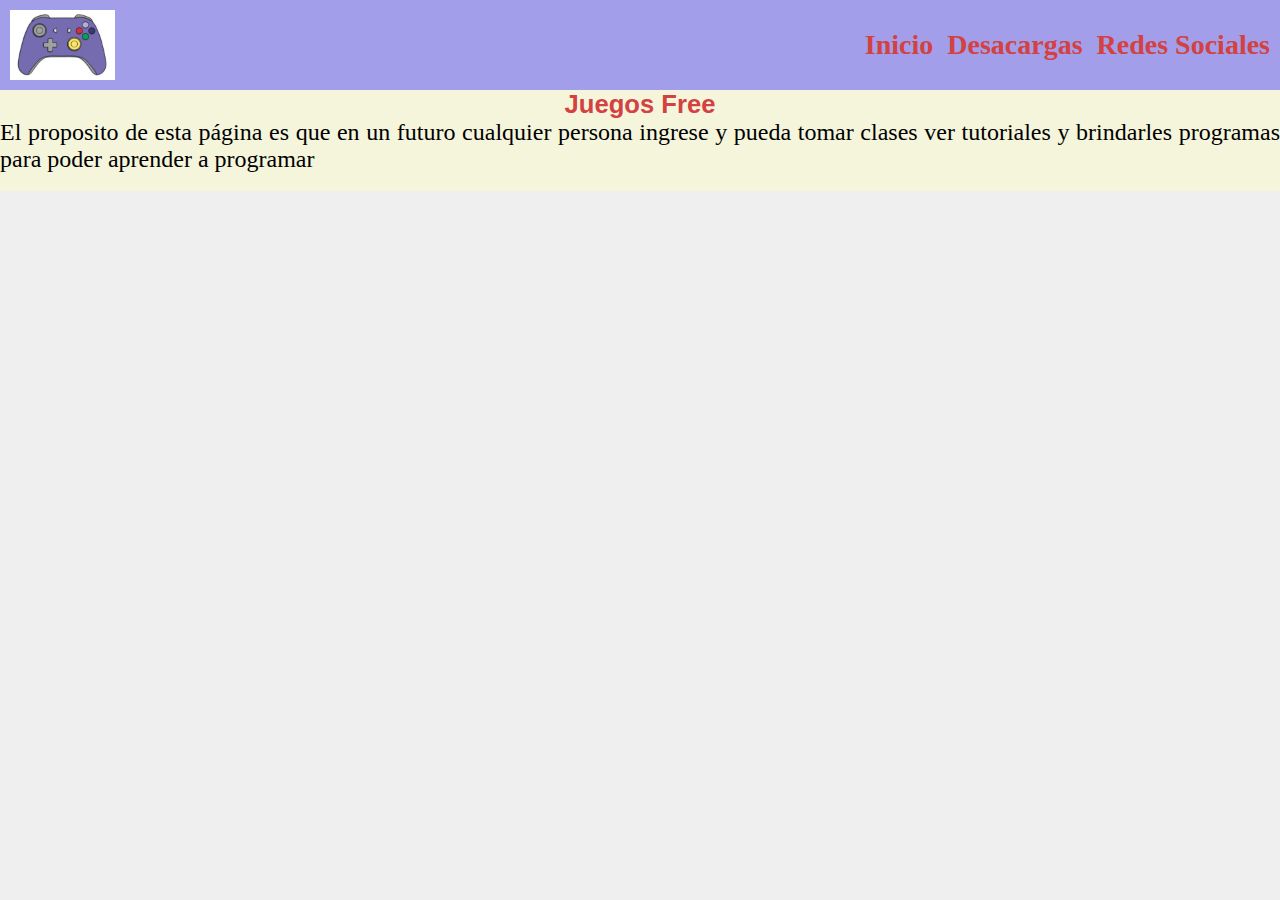
<file: index.html>
<!DOCTYPE html>
<html lang="en">
<head>
  <meta charset="UTF-8">
  <meta name="viewport" content="width=device-width, initial-scale=1.0">
  <link rel="stylesheet" href="style.css">
  <title>Programing</title>
  <link rel="icon" href="https://encrypted-tbn0.gstatic.com/images?q=tbn:ANd9GcRPKkcgvqPHqZVrSZ3LwvC0hTbvtDcwoYuBC3oGHi90SlbGyt0&s" type="imagen/png">
</head>
<body>
  <header>
    <img id="logo" src="game.jpg" alt="Logo de tu sitio web">

    <nav class="menu">
      <ul  class="menu">
         <li><a href="index.html">Inicio</a></li>
         <li><a href="descargar.html">Desacargas</a></li>
         <li><a href="contactos.html">Redes Sociales</a></li>
      </ul>
    </nav>
  </header>
  <div id="inicio">
    <h1 id="title">Juegos Free</h1>
    <p id="primer_parrafo">
        El proposito de esta página es que en un futuro cualquier persona ingrese y pueda tomar clases ver tutoriales y brindarles programas para poder aprender a programar
    </p>
    <br>
    

  </div>
  <div>

  </div>
</body>
</html>
</file>
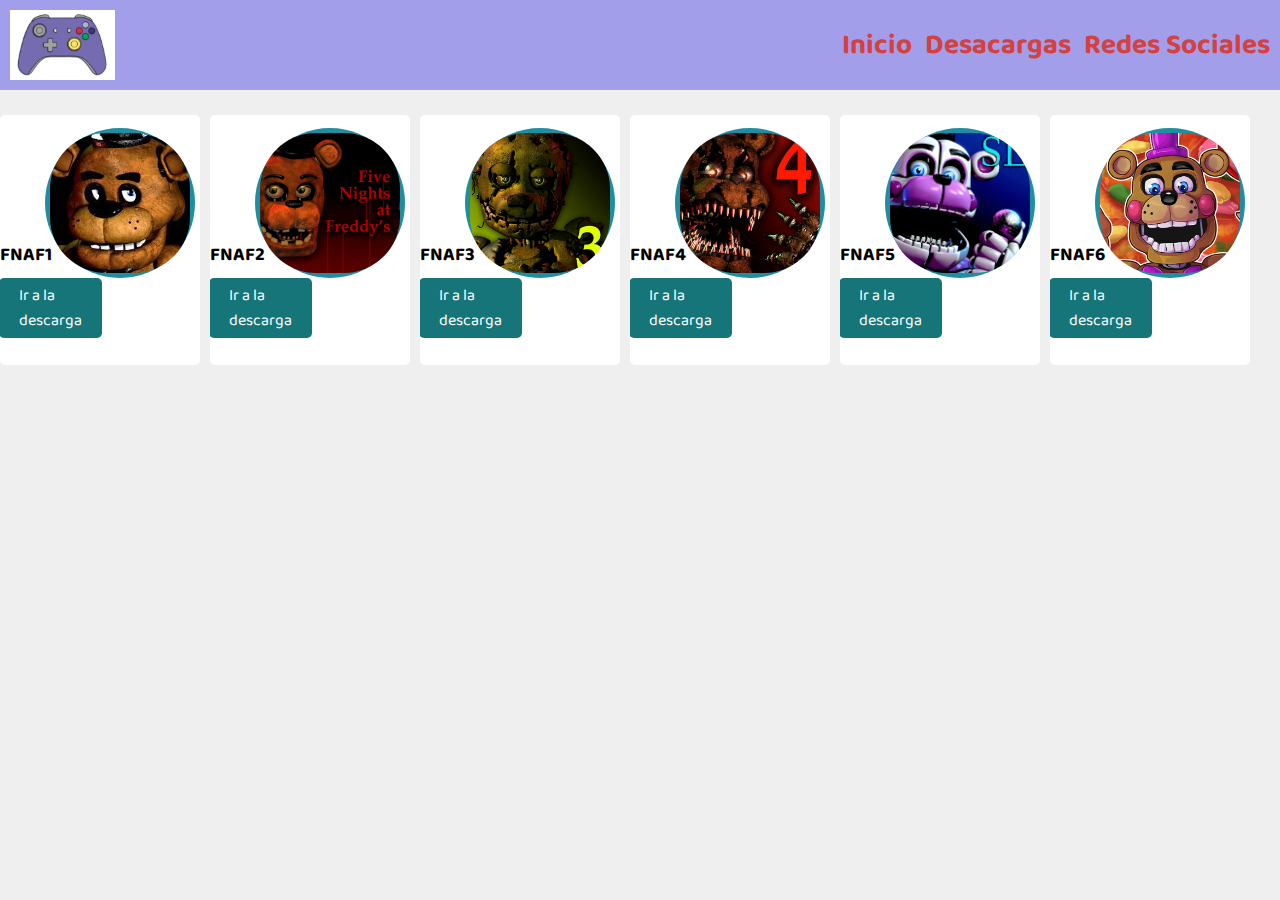
<file: descargar.html>
<!DOCTYPE html>
<html lang="en">
    <head>
        <meta charset="UTF-8">
        <meta name="viewport" content="width=device-width, initial-scale=1.0">
        <link rel="stylesheet" href="style.css">
        <link rel="preconnect" href="https://fonts.googleapis.com">
        <link rel="preconnect" href="https://fonts.gstatic.com" crossorigin>
        <link href="https://fonts.googleapis.com/css2?family=Baloo+2:wght@400;500;600;700;800&family=Roboto:ital,wght@0,100;0,300;0,400;0,500;1,100;1,300;1,400&display=swap" rel="stylesheet">
        <title>Play Games</title>
    </head>
<body>
    <header>
        <img id="logo" src="game.jpg" alt="Logo de tu sitio web">
    
        <nav class="menu">
          <ul  class="menu">
             <li><a href="index.html">Inicio</a></li>
             <li><a href="descargar.html">Desacargas</a></li>
             <li><a href="contactos.html">Redes Sociales</a></li>
          </ul>
        </nav>
    </header>
    <br>

    <div class="cards">
        <!--Five Nights at Freddy 1-->
        <div class="card">
            <div class="head">
                <div class="circle">
                    <div class="img">
                        <img src="juego1.jpg" alt="">
                    </div>
                </div>
            </div>
        
            <div class="description">
                <h3>FNAF1</h3>
            </div>
            <div class="contact">
                <a href="https://www.mediafire.com/file/rmodvm58m8kzj21/FiveNightsatFreddys.exe/file">Ir a la descarga</a>
            </div>
        </div>

        <!--Five Nights at Freddy 2-->
        <div class="card">
            <div class="head">
                <div class="circle">
                    <div class="img">
                        <img src="juego2.webp" alt="">
                    </div>
                </div>
            </div>
        
            <div class="description">
                <h3>FNAF2</h3>
            </div>
            <div class="contact">
                <a href="https://www.mediafire.com/file/v8a5hz248mosuc9/Five_Nights_At_Freddys_2.rar/file">Ir a la descarga</a>
            </div>
        </div>

        <!--Five Nights at Freddy 3-->
        <div class="card">
            <div class="head">
                <div class="circle">
                    <div class="img">
                        <img src="juego3.webp" alt="">
                    </div>
                </div>
            </div>
        
            <div class="description">
                <h3>FNAF3</h3>
            </div>
            <div class="contact">
                <a href="https://www.mediafire.com/file/5tvyzr4tz1lwf9p/FiveNightsatFreddys3.exe/file">Ir a la descarga</a>
            </div>
        </div>

        <!--Five Nights at Freddy 4-->
        <div class="card">
            <div class="head">
                <div class="circle">
                    <div class="img">
                        <img src="juego4.webp" alt="">
                    </div>
                </div>
            </div>
        
            <div class="description">
                <h3>FNAF4</h3>
            </div>
            <div class="contact">
                <a href="https://www.mediafire.com/file/dpu5m43suvzehq0/FNAF4_OVF2.rar/file">Ir a la descarga</a>
            </div>
        </div>

        <!--Five Nights at Freddy 5-->
        <div class="card">
            <div class="head">
                <div class="circle">
                    <div class="img">
                        <img src="juego6.png" alt="">
                    </div>
                </div>
            </div>
        
            <div class="description">
                <h3>FNAF5</h3>
            </div>
            <div class="contact">
                <a href="https://www.mediafire.com/file/jpqh04g78bpgvz4/SisterLocation.exe/file">Ir a la descarga</a>
            </div>
        </div>

        <!--Five Nights at Freddy 6-->
        <div class="card">
            <div class="head">
                <div class="circle">
                    <div class="img">
                        <img src="juego5.png" alt="">
                    </div>
                </div>
            </div>
        
            <div class="description">
                <h3>FNAF6</h3>
            </div>
            <div class="contact">
                <a href="https://www.mediafire.com/file/b180jkyyvextcmp/com.clickteam.freddyfazbearspizzeriasimulator1.0.6.apk/file">Ir a la descarga</a>
            </div>
        </div>
    </div>    
</body>
</html>
</file>
<file: style.css>
* {
    margin: 0;
    padding: 0;
    box-sizing: border-box;
    font-family: 'Baloo 2', cursive;
}

body {
    align-items: center;
    justify-content: center;
    min-height: 100vh;
    background: #efefef;
}

header {
    display: flex;
    justify-content: space-between;
    align-items: center;
    padding: 10px;
    background-color: #a29eea;
}

nav ul {
    list-style-type: none;
    margin: 0;
    padding: 0;
}

nav ul li {
    display: inline;
    margin-left: 10px;
}

nav ul li a {
    text-decoration: none;
    color: #d34141;
    font-weight: bold;
    font-size: 28px;
    transition: color 0.3s;
}

nav ul li a:hover {
    color: #ff9999;
    background-color: black;
}

#logo {
    max-width: 1000px; /* Ajusta el ancho máximo del logo según tus necesidades */
    max-height: 70px; /* Ajusta la altura máxima del logo según tus necesidades */
}

#inicio {
    box-shadow: #d34141;
    background-color: beige;
    background-position: 100%;

}

#title{
    color: #d34141;
    text-align: center;
    font-family: Arial;
    font-size: 160%;
}

#primer_parrafo{
    color: black;
    text-align: justify;
    font-family: Helvética;
    font-size: 150%;
}


.content {
    display: flex;
    flex-direction: column;
    align-items: center;
    justify-content: center;
    min-height: 100vh;
    background: #efefef;
}

.cards {
    display: flex;
    gap: 10px;
}
.card {
    position: relative;
    width: 200px;
    height: 250px;
    background: #ffffff;
    border-radius: 5px;
    overflow: hidden;
    transition: .5s;
}

.card:hover{
    box-shadow: 0 5px 15px rgba( 3, 89, 92, .5);
    transform: translateY(-15px);
}

.card .head{
    height: 125px;
    width: 100%;
    position: relative;
}

.card .head .img{
    width: 150px;
    height: 150px;
    position: absolute;
    background: #208ea1;
    padding: 5px;
    border-radius: 50%;
    bottom: -30%;
    left: 60%;
    transform: translate(-50%);
}

.card .head .img img{
    width: 100%;
    height: 100%;
    border-radius: 40%;
    object-fit: cover;
}

.card .descripton{
    height: 10px;
    padding: 40px 20px 20px 20px;
    border-bottom: solid 1px rgba(6, 74, 76, 18);
    text-align: center;
}

.card .descripton h3{
    color: #05383a;
}


.card .contact{
    width: 100px;
    height: 75px;
    display: flex;
    align-items: center;
    justify-content: center;
}

.card .contact a{
    text-decoration: none;
    color: #fff;
    background: #157579;
    padding: 5px 20px;
    border-radius: 5px;
    transition: .3s;
}

.card .contact a:hover{
    background: #0b6164;
}
</file>
